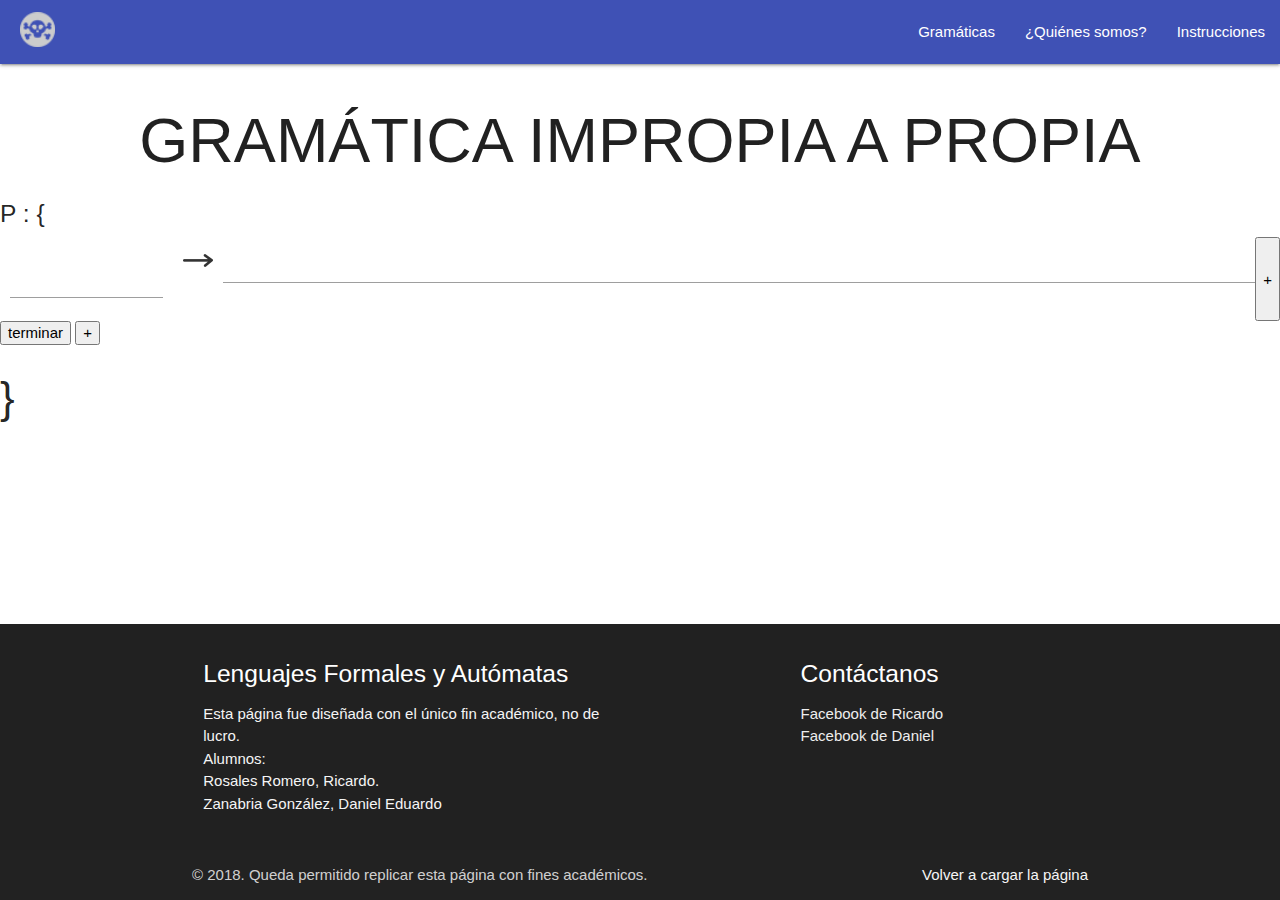
<file: index.html>
<!DOCTYPE html>
<html lang="es">
<head>
	<meta charset="UTF-8">
	<title>Proyecto Final</title>
	<link rel="shortcut icon" type="img/png" href="img/icono.png">
	<link type="text/css" rel="stylesheet" href="css/materialize.min.css"  media="screen,projection"/>
	<link rel="stylesheet" type="text/css" href="css/style.css">

</head>
<body>
	<!-- NAVBAR -->
	<nav>
		<div class="nav-wrapper indigo darken">
			<a href="index.html" class="brand-logo"><img id="lo" src="img/LOGO.png" alt="logo" ></a>
			<a href="index.html" data-target="mobile-demo" class="sidenav-trigger"><i class="material-icons">menu</i></a>
			<ul class="right hide-on-med-and-down">
				<li><a href="index.html">Gramáticas</a></li>
				<li><a href="quienes.html">¿Quiénes somos?</a></li>
				<li><a href="porque.html">Instrucciones</a></li>
			</ul>
		</div>
	</nav>

	<ul class="sidenav" id="mobile-demo">
		<li><a href="index.html">Gramáticas</a></li>
		<li><a href="quienes.html">¿Quiénes somos?</a></li>
		<li><a href="porque.html">Instrucciones</a></li>
	</ul>

	<!-- FIN NAVBAR -->
	<!-- MAIN CONTAINER o CONTENEDOR PRINCIPAL -->
	<main>
		<H1>GRAMÁTICA IMPROPIA A PROPIA</H1>
			 <div class ="contenido" id = "contenido">
				<h5>P : {</h5>
			     <div class = "producciones">
		            <ul class = "contProduccion" id = "contProduccion" >
					   			<li><input id= "noTerminales"></li>
					   			<li><img id="flecha" src="img/flecha.png"></li>			   
								</ul>	
								<input type="text" id="produccion">
					   		<button onclick = "agregarPalabra(contProduccion, produccion)" id = "sigProduccion">+</button>			
				 	</div>


		<span id = "nuevos-terminales"></span>

			     <div class = "botones" id = "botones">
					 <button onclick = "obtenerGramatica()">terminar</button>
					 <button onclick = "agregarNT(noTerminales)" id = "SiguienteNT">+</button>
			     </div>
		       	<h3>}</h3>		 
		     	 </div>		
	</main>
	
	<span id="body_programa"></span>
	<!-- FOOTER -->

	<footer class="page-footer grey darken-4">
	         <div class="container">
	           <div class="row">
	             <div class="col l6 s12">
	               <h5 class="white-text">Lenguajes Formales y Autómatas</h5>
	               <p class="grey-text text-lighten-4">Esta página fue diseñada con el único fin académico, no de lucro. <br> Alumnos:<br>Rosales Romero, Ricardo. <br>Zanabria González, Daniel Eduardo</p>
	             </div>
	             <div class="col l4 offset-l2 s12">
	               <h5 class="white-text">Contáctanos</h5>
	               <ul>
										<li><a class="grey-text text-lighten-3" href="http://www.facebook.com/richie.b.rosales">Facebook de Ricardo</a></li>
										<li><a class="grey-text text-lighten-3" href="http://www.facebook.com/daniel.archiemedes">Facebook de Daniel</a></li>
								 </ul>
	             </div>
	           </div>
	         </div>
	         <div class="footer-copyright">
	           <div class="container">
	           © 2018. Queda permitido replicar esta página con fines académicos.
	           <a class="grey-text text-lighten-4 right" href="index.html">Volver a cargar la página</a>
	           </div>
	         </div>
	       </footer>
	
	<script type="text/javascript" src="js/jquery-3.3.1.min.js"></script>
	<script type="text/javascript" src="js/materialize.min.js"></script>
	<script type="text/javascript" src="js/app.js"></script>

</body>
</html>
</file>
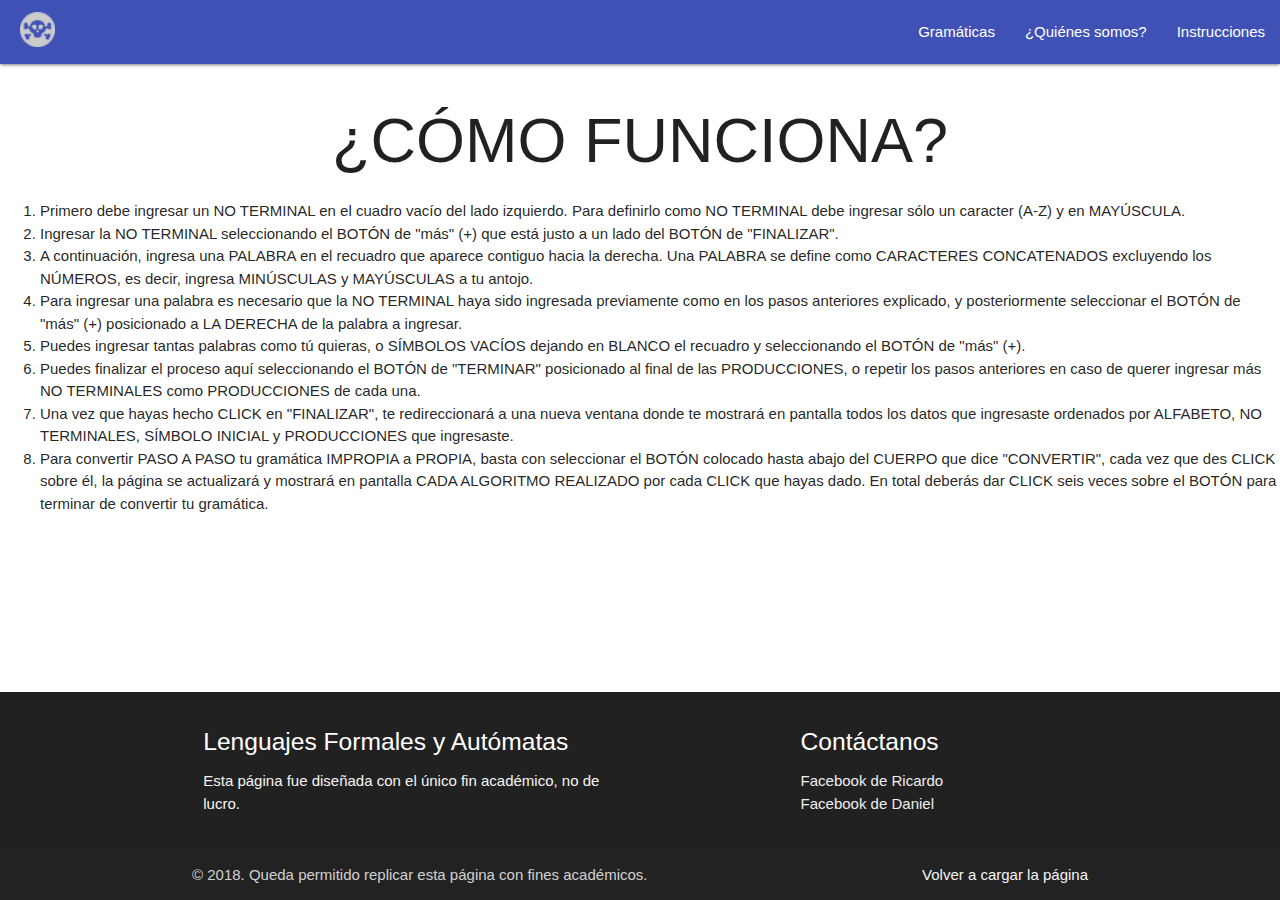
<file: porque.html>
<!DOCTYPE html>
<html lang="es">
<head>
	<meta charset="UTF-8">
	<title>Instructivo</title>
	<link rel="shortcut icon" type="img/png" href="img/icono.png">
	<link type="text/css" rel="stylesheet" href="css/materialize.min.css"  media="screen,projection"/>
	<link rel="stylesheet" type="text/css" href="css/style.css">

</head>
<body>
	<!-- NAVBAR -->
	<nav>
		<div class="nav-wrapper indigo darken">
			<a href="index.html" class="brand-logo"><img id="lo" src="img/LOGO.png" alt="logo" ></a>
			<a href="index.html" data-target="mobile-demo" class="sidenav-trigger"><i class="material-icons">menu</i></a>
			<ul class="right hide-on-med-and-down">
				<li><a href="index.html">Gramáticas</a></li>
				<li><a href="quienes.html">¿Quiénes somos?</a></li>
				<li><a href="porque.html">Instrucciones</a></li>
			</ul>
		</div>
	</nav>

	<ul class="sidenav" id="mobile-demo">
		<li><a href="index.html">Gramáticas</a></li>
		<li><a href="quienes.html">¿Quiénes somos?</a></li>
		<li><a href="porque.html">Instrucciones</a></li>
	</ul>

	<!-- FIN NAVBAR -->
	<!-- MAIN CONTAINER o CONTENEDOR PRINCIPAL -->
	<main>
		<H1>¿CÓMO FUNCIONA?</H1>
		<ol>
			<li> Primero debe ingresar un NO TERMINAL en el cuadro vacío del lado izquierdo. Para definirlo como NO TERMINAL debe ingresar sólo un caracter (A-Z) y en MAYÚSCULA.</li>
			<li> Ingresar la NO TERMINAL seleccionando el BOTÓN de "más" (+) que está justo a un lado del BOTÓN de "FINALIZAR".</li>
			<li> A continuación, ingresa una PALABRA en el recuadro que aparece contiguo hacia la derecha. Una PALABRA se define como CARACTERES CONCATENADOS excluyendo los NÚMEROS, es decir, ingresa MINÚSCULAS y MAYÚSCULAS a tu antojo.</li>
			<li> Para ingresar una palabra es necesario que la NO TERMINAL haya sido ingresada previamente como en los pasos anteriores explicado, y posteriormente seleccionar el BOTÓN de "más" (+) posicionado a LA DERECHA de la palabra a ingresar.</li>
			<li> Puedes ingresar tantas palabras como tú quieras, o SÍMBOLOS VACÍOS dejando en BLANCO el recuadro y seleccionando el BOTÓN de "más" (+).</li>
			<li> Puedes finalizar el proceso aquí seleccionando el BOTÓN de "TERMINAR" posicionado al final de las PRODUCCIONES, o repetir los pasos anteriores en caso de querer ingresar más NO TERMINALES como PRODUCCIONES de cada una.</li>
			<li> Una vez que hayas hecho CLICK en "FINALIZAR", te redireccionará a una nueva ventana donde te mostrará en pantalla todos los datos que ingresaste ordenados por ALFABETO, NO TERMINALES, SÍMBOLO INICIAL y PRODUCCIONES que ingresaste.</li>
			<li> Para convertir PASO A PASO tu gramática IMPROPIA a PROPIA, basta con seleccionar el BOTÓN colocado hasta abajo del CUERPO que dice "CONVERTIR", cada vez que des CLICK sobre él, la página se actualizará y mostrará en pantalla CADA ALGORITMO REALIZADO por cada CLICK que hayas dado. En total deberás dar CLICK seis veces sobre el BOTÓN para terminar de convertir tu gramática.</li>
		</ol>


	</main>

	<!-- FOOTER -->

	<footer class="page-footer grey darken-4">
	         <div class="container">
	           <div class="row">
	             <div class="col l6 s12">
	               <h5 class="white-text">Lenguajes Formales y Autómatas</h5>
	               <p class="grey-text text-lighten-4">Esta página fue diseñada con el único fin académico, no de lucro.</p>
	             </div>
	             <div class="col l4 offset-l2 s12">
	               <h5 class="white-text">Contáctanos</h5>
	               <ul>
	                 <li><a class="grey-text text-lighten-3" href="http://www.facebook.com/richie.b.rosales">Facebook de Ricardo</a></li>
									 <li><a class="grey-text text-lighten-3" href="http://www.facebook.com/daniel.archiemedes">Facebook de Daniel</a></li>
	               </ul>
	             </div>
	           </div>
	         </div>
	         <div class="footer-copyright">
	           <div class="container">
	           © 2018. Queda permitido replicar esta página con fines académicos.
	           <a class="grey-text text-lighten-4 right" href="porque.html">Volver a cargar la página</a>
	           </div>
	         </div>
	       </footer>
	
	<script type="text/javascript" src="js/jquery-3.3.1.min.js"></script>
	<script type="text/javascript" src="js/materialize.min.js"></script>
	<script type="text/javascript" src="js/app.js"></script>

</body>
</html>
</file>
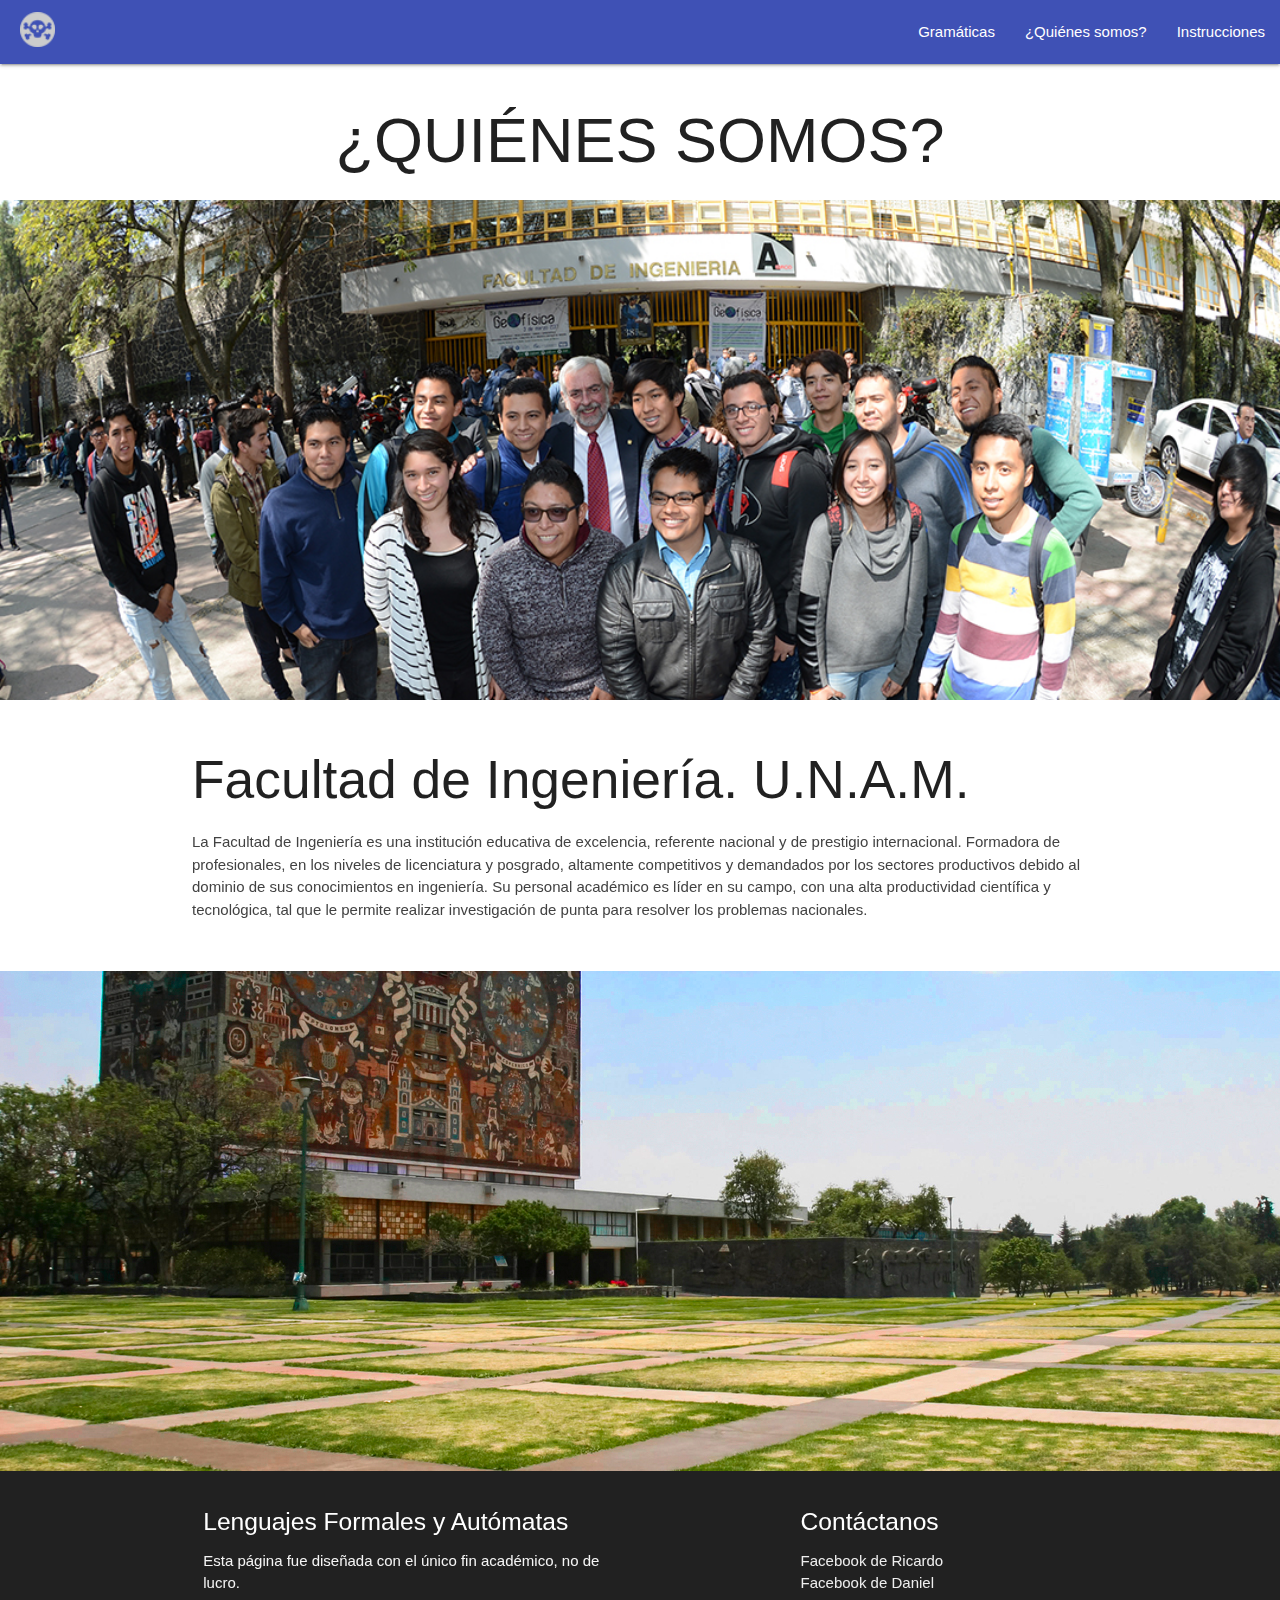
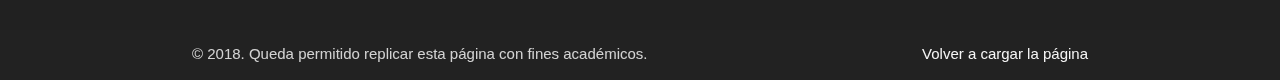
<file: quienes.html>
<!DOCTYPE html>
<html lang="es">
<head>
	<meta charset="UTF-8">
	<title>Proyecto Final</title>
	<link rel="shortcut icon" type="img/png" href="img/icono.png">
	<link type="text/css" rel="stylesheet" href="css/materialize.min.css"  media="screen,projection"/>
	<link rel="stylesheet" type="text/css" href="css/style.css">

</head>
<body>
	<!-- NAVBAR -->
	<nav>
		<div class="nav-wrapper indigo darken">
			<a href="index.html" class="brand-logo"><img id="lo" src="img/LOGO.png" alt="logo" ></a>
			<a href="index.html" data-target="mobile-demo" class="sidenav-trigger"><i class="material-icons">menu</i></a>
			<ul class="right hide-on-med-and-down">
				<li><a href="index.html">Gramáticas</a></li>
				<li><a href="quienes.html">¿Quiénes somos?</a></li>
				<li><a href="porque.html">Instrucciones</a></li>
			</ul>
		</div>
	</nav>

	<ul class="sidenav" id="mobile-demo">
		<li><a href="index.html">Gramáticas</a></li>
		<li><a href="quienes.html">¿Quiénes somos?</a></li>
		<li><a href="porque.html">Instrucciones</a></li>
	</ul>

	<!-- FIN NAVBAR -->
	<!-- MAIN CONTAINER o CONTENEDOR PRINCIPAL -->
	<main>
		<H1>¿QUIÉNES SOMOS?</H1>

		<div class="parallax-container">
		  <div class="parallax"><img src="img/fac_3.jpg"></div>
		</div>
		<div class="section white">
		  <div class="row container">
		    <h2 class="header">Facultad de Ingeniería. U.N.A.M.</h2>
		    <p class="grey-text text-darken-3 lighten-3">La Facultad de Ingeniería es una institución educativa de excelencia, referente nacional y de prestigio internacional. Formadora de profesionales, en los niveles de licenciatura y posgrado, altamente competitivos y demandados por los sectores productivos debido al dominio de sus conocimientos en ingeniería. Su personal académico es líder en su campo, con una alta productividad científica y tecnológica, tal que le permite realizar investigación de punta para resolver los problemas nacionales.</p>
		  </div>
		</div>
		<div class="parallax-container">
		  <div class="parallax"><img src="img/fac_4.jpg"></div>
		</div>

	</main>

	<!-- FOOTER -->

	<footer class="page-footer grey darken-4">
	         <div class="container">
	           <div class="row">
	             <div class="col l6 s12">
	               <h5 class="white-text">Lenguajes Formales y Autómatas</h5>
	               <p class="grey-text text-lighten-4">Esta página fue diseñada con el único fin académico, no de lucro.</p>
	             </div>
	             <div class="col l4 offset-l2 s12">
	               <h5 class="white-text">Contáctanos</h5>
	               <ul>
										<li><a class="grey-text text-lighten-3" href="http://www.facebook.com/richie.b.rosales">Facebook de Ricardo</a></li>
										<li><a class="grey-text text-lighten-3" href="http://www.facebook.com/daniel.archiemedes">Facebook de Daniel</a></li>
								 </ul>
	             </div>
	           </div>
	         </div>
	         <div class="footer-copyright">
	           <div class="container">
	           © 2018. Queda permitido replicar esta página con fines académicos.
	           <a class="grey-text text-lighten-4 right" href="quienes.html">Volver a cargar la página</a>
	           </div>
	         </div>
	       </footer>
	
	<script type="text/javascript" src="js/jquery-3.3.1.min.js"></script>
	<script type="text/javascript" src="js/materialize.min.js"></script>
	<script type="text/javascript" src="js/app.js"></script>

</body>
</html>
</file>
<file: css/style.css>
#lo{
	transform: translate(20px,4px);
	width: 35px;
}

body {
  display: flex;
  min-height: 100vh;
  flex-direction: column;
}

main {
  flex: 1 0 auto;
}

h1{
	text-align: center;
}

.producciones{
    display : flex;	
}

ul.menu-inicial a{
    text-decoration: none;
}


ul.contProduccion{
     display: flex;
     list-style : none;
}

ul.contProduccion li{
	 padding: 0px 10px;
}

 #flecha{
	width: 30px;
 }
</file>
